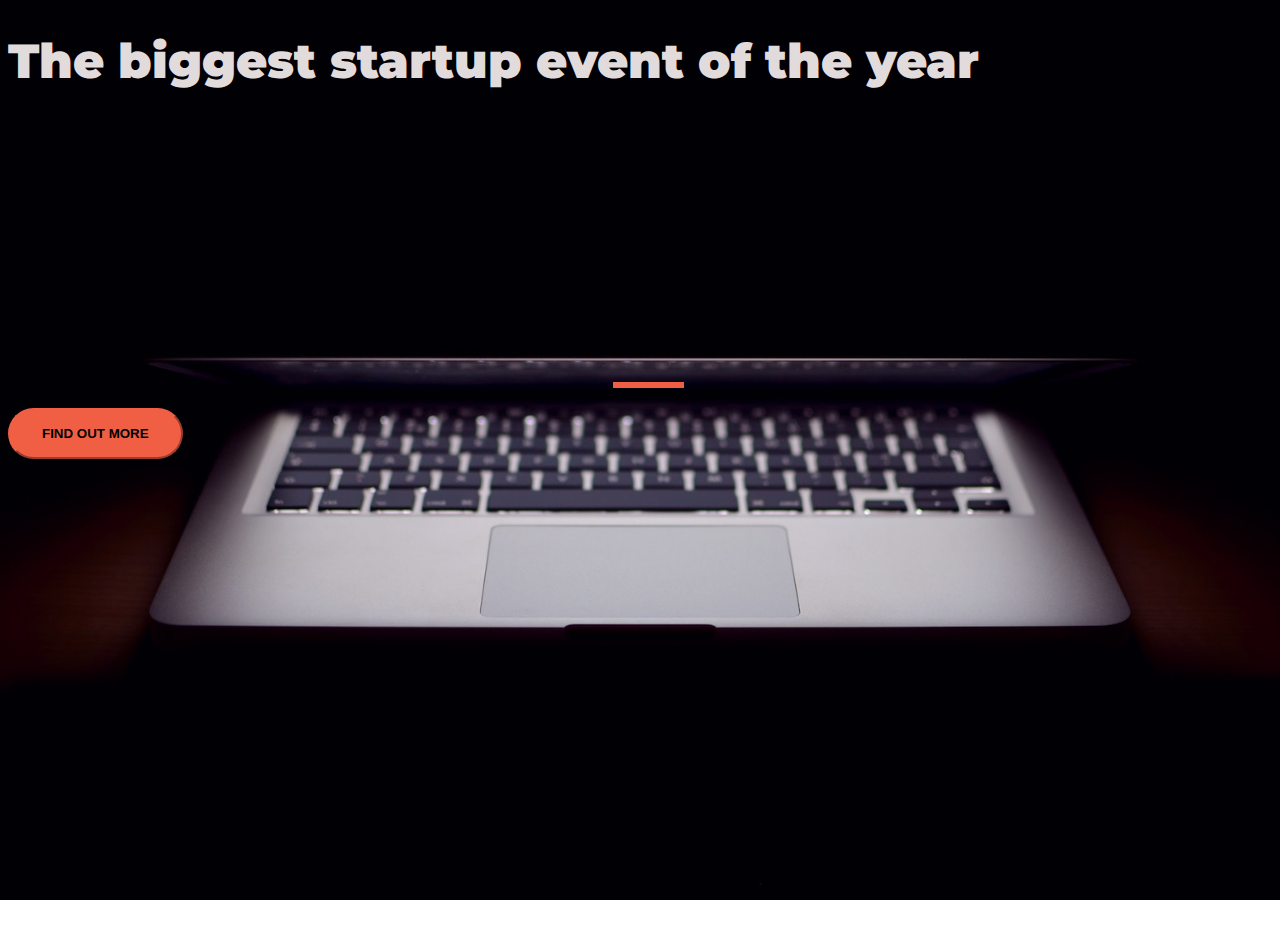
<file: index.html>
<!DOCTYPE html>
<html>
  <head>
    <title>Startup</title>
    <!-- Required meta tags -->
    <meta charset="utf-8">
    <meta name="viewport" content="width=device-width, initial-scale=1, shrink-to-fit=no">
    <!-- Google Fonts -->
    <link href="https://fonts.googleapis.com/css?family=Montserrat" rel="stylesheet">

    <!-- Note that the below Bootstrap file is a specific version. If you grab the most
    current from Bootstrap website, you will see the button grow transition being a lot faster
    than in my video.  Use whichever style sheet you like best! -->
    <!-- Bootstrap CSS from a CDN. This way you don't have to include the bootstrap file yourself -->
    <!-- CSS only -->
   <link href="https://cdn.jsdelivr.net/npm/bootstrap@5.3.2/dist/css/bootstrap.min.css" rel="stylesheet" integrity="sha384-T3c6CoIi6uLrA9TneNEoa7RxnatzjcDSCmG1MXxSR1GAsXEV/Dwwykc2MPK8M2HN" crossorigin="anonymous">

    <!-- My own stylesheet -->
    <link href="style.css" rel="stylesheet">
  </head>
  <body>
    <div class="container d-flex align-items-center h-100">
      <div class="row">
        <header class="text-center col-12">
          <h1 class="text-uppercase"><strong>The biggest startup event of the year</strong></h1>
        </header>
        <div class="buffer col-12"></div> 
        <section class="text-center col-12">
          <hr>
          <a href="newpage.html">
            <button class="btn btn-primary btn-xl">Find out more</button>
          </a>
        </section>
      </div>
  </div>
  </body>
</html>
</file>
<file: style.css>
body,
html {
  width: 100%;
  height: 100%;
  font-family: 'Montserrat', sans-serif;
  background: url(header.jpg) no-repeat center center fixed; 
  -webkit-background-size: cover;
  -moz-background-size: cover;
  -o-background-size: cover;
  background-size: cover;
}

h1 {
  font-size: 3rem;
  color: #e2dbdb;
}

hr {
    margin: 20px auto;
    color: #F05F44;
    border: 3px solid #F05F44;
    max-width: 65px;
    opacity: 1;  
}

.buffer {
  height: 15rem;
}

.btn {
  font-weight: 700;
  border-radius: 300px;
  text-transform: uppercase;
}

.btn-primary {
  background-color: #f05F44;
  border-color: #f05F44;
}

.btn-primary:hover {
  background-color: #ee4b08;
  border-color: #ee4b08;
  border-width: 4px;
}

.btn-xl {
  padding: 1rem 2rem;
}
</file>
